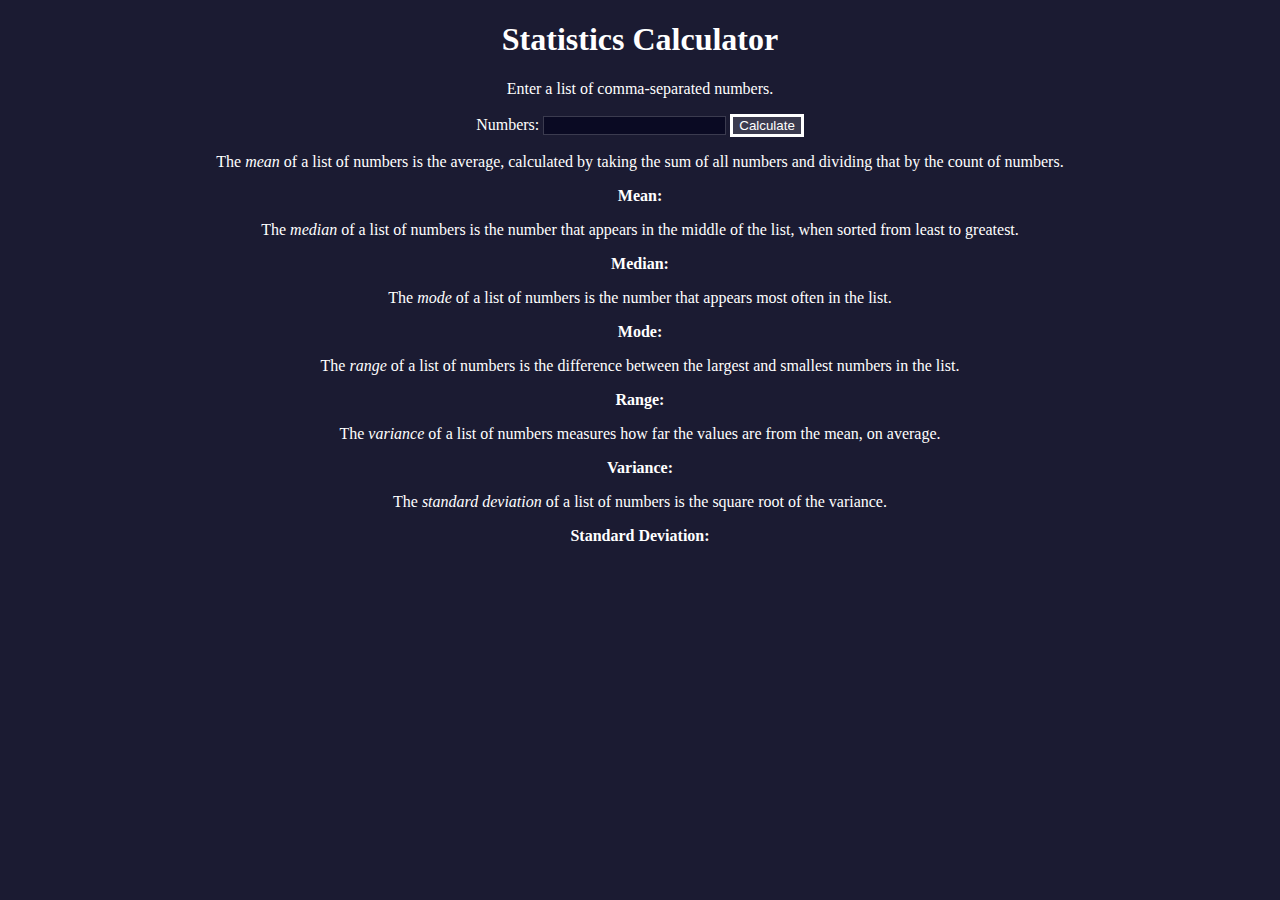
<file: Learn Advanced Array Methods by Building a Statistics Calculator/index.html>
<!DOCTYPE html>
<html lang="en">
  <head>
    <meta charset="utf-8" />
    <meta name="viewport" content="width=device-width, initial-scale=1" />
    <link rel="stylesheet" href="./styles.css" />
    <script src="./script.js"></script>
    <title>Statistics Calculator</title>
  </head>
  <body>
    <h1>Statistics Calculator</h1>
    <p>Enter a list of comma-separated numbers.</p>
    <form onsubmit="calculate(); return false;">
      <label for="numbers">Numbers:</label>
      <input type="text" name="numbers" id="numbers" />
      <button type="submit">Calculate</button>
    </form>
    <div class="results">
      <p>
        The <dfn>mean</dfn> of a list of numbers is the average, calculated by
        taking the sum of all numbers and dividing that by the count of numbers.
      </p>
      <p class="bold">Mean: <span id="mean"></span></p>
      <p>
        The <dfn>median</dfn> of a list of numbers is the number that appears in
        the middle of the list, when sorted from least to greatest.
      </p>
      <p class="bold">Median: <span id="median"></span></p>
      <p>
        The <dfn>mode</dfn> of a list of numbers is the number that appears most
        often in the list.
      </p>
      <p class="bold">Mode: <span id="mode"></span></p>
      <p>
        The <dfn>range</dfn> of a list of numbers is the difference between the
        largest and smallest numbers in the list.
      </p>
      <p class="bold">Range: <span id="range"></span></p>
      <p>
        The <dfn>variance</dfn> of a list of numbers measures how far the values
        are from the mean, on average.
      </p>
      <p class="bold">Variance: <span id="variance"></span></p>
      <p>
        The <dfn>standard deviation</dfn> of a list of numbers is the square
        root of the variance.
      </p>
      <p class="bold">
        Standard Deviation: <span id="standardDeviation"></span>
      </p>
    </div>
  </body>
</html>
</file>
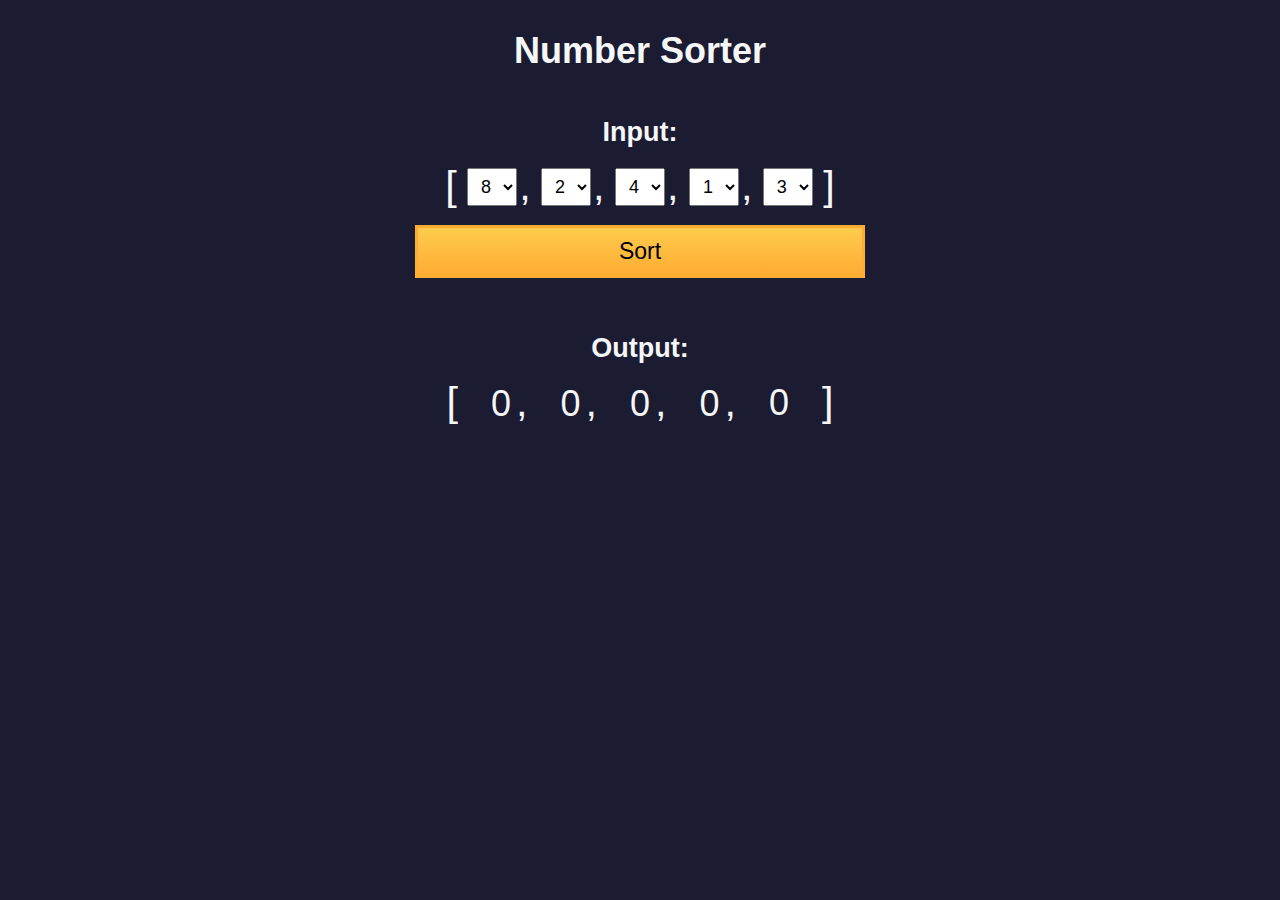
<file: Learn Basic Algorithmic Thinking by Building a Number Sorter/index.html>
<!DOCTYPE html>
<html>
  <head>
    <meta charset="UTF-8" />
    <meta name="viewport" content="width=device-width, initial-scale=1.0" />
    <link rel="stylesheet" type="text/css" href="./styles.css" />
    <title>Number Sorter</title>
  </head>
  <body>
    <main>
      <h1>Number Sorter</h1>
      <form id="form" class="form">
        <h2>Input:</h2>
        <fieldset>
          <span class="bracket">[</span>
          <div>
            <select
              name="values"
              class="values-dropdown"
              aria-label="first number"
            >
              <option value="0">0</option>
              <option value="1">1</option>
              <option value="2">2</option>
              <option value="3">3</option>
              <option value="4">4</option>
              <option value="5">5</option>
              <option value="6">6</option>
              <option value="7">7</option>
              <option value="8" selected>8</option>
              <option value="9">9</option>
            </select>
            <span class="comma">,</span>
          </div>
          <div>
            <select
              name="values"
              class="values-dropdown"
              aria-label="second number"
            >
              <option value="0">0</option>
              <option value="1">1</option>
              <option value="2" selected>2</option>
              <option value="3">3</option>
              <option value="4">4</option>
              <option value="5">5</option>
              <option value="6">6</option>
              <option value="7">7</option>
              <option value="8">8</option>
              <option value="9">9</option>
            </select>
            <span class="comma">,</span>
          </div>
          <div>
            <select
              name="values"
              class="values-dropdown"
              aria-label="third number"
            >
              <option value="0">0</option>
              <option value="1">1</option>
              <option value="2">2</option>
              <option value="3">3</option>
              <option value="4" selected>4</option>
              <option value="5">5</option>
              <option value="6">6</option>
              <option value="7">7</option>
              <option value="8">8</option>
              <option value="9">9</option>
            </select>
            <span class="comma">,</span>
          </div>
          <div>
            <select
              name="values"
              class="values-dropdown"
              aria-label="fourth number"
            >
              <option value="0">0</option>
              <option value="1" selected>1</option>
              <option value="2">2</option>
              <option value="3">3</option>
              <option value="4">4</option>
              <option value="5">5</option>
              <option value="6">6</option>
              <option value="7">7</option>
              <option value="8">8</option>
              <option value="9">9</option>
            </select>
            <span class="comma">,</span>
          </div>
          <div>
            <select
              name="values"
              class="values-dropdown"
              aria-label="fifth number"
            >
              <option value="0">0</option>
              <option value="1">1</option>
              <option value="2">2</option>
              <option value="3" selected>3</option>
              <option value="4">4</option>
              <option value="5">5</option>
              <option value="6">6</option>
              <option value="7">7</option>
              <option value="8">8</option>
              <option value="9">9</option>
            </select>
          </div>
          <span class="bracket">]</span>
        </fieldset>
        <button id="sort">Sort</button>
      </form>
      <div class="output-container">
        <h2>Output:</h2>
        <div class="output-array">
          <span class="bracket">[</span>
          <div>
            <span class="output-value" id="output-value-0">0</span>
            <span class="comma">,</span>
          </div>
          <div>
            <span class="output-value" id="output-value-1">0</span>
            <span class="comma">,</span>
          </div>
          <div>
            <span class="output-value" id="output-value-2">0</span>
            <span class="comma">,</span>
          </div>
          <div>
            <span class="output-value" id="output-value-3">0</span>
            <span class="comma">,</span>
          </div>
          <div>
            <span class="output-value" id="output-value-4">0</span>
          </div>
            <span class="bracket">]</span>
        </div>
      </div>
    </main>
    <script src="./script.js"></script>
  </body>
</html>
</file>
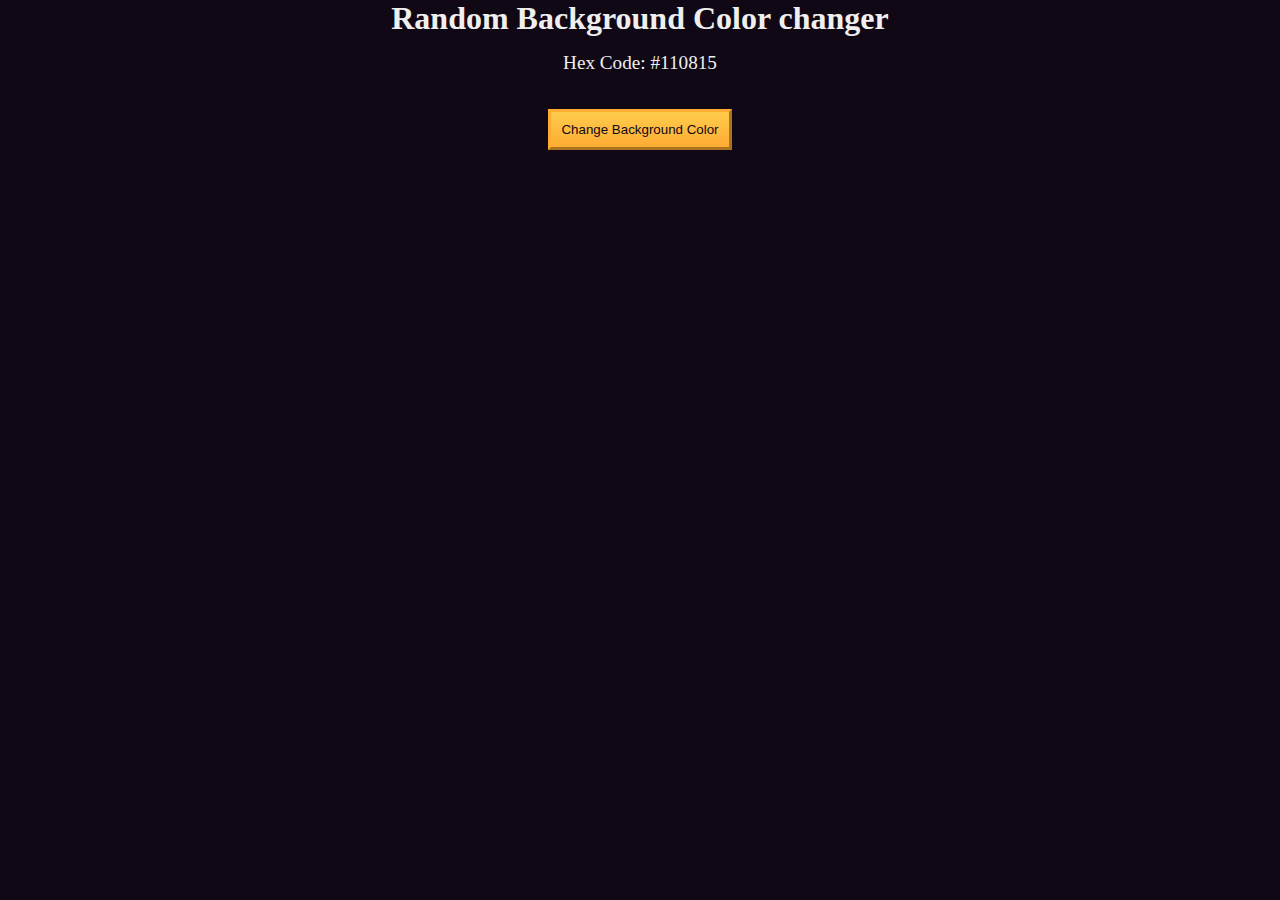
<file: Learn Basic Debugging by Building a Random Background Color Changer/index.html>
<!DOCTYPE html>
<html lang="en">
  <head>
    <meta charset="UTF-8" />
    <meta name="viewport" content="width=device-width, initial-scale=1.0" />
    <title>Build a random background color changer</title>
    <link rel="stylesheet" href="./styles.css" />
  </head>
  <body>
    <h1>Random Background Color changer</h1>

    <main>
      <section class="bg-information-container">
        <p>Hex Code: <span id="bg-hex-code">#110815</span></p>
      </section>

      <button class="btn" id="btn">Change Background Color</button>
    </main>
    <script src="./script.js"></script>
  </body>
</html>
</file>
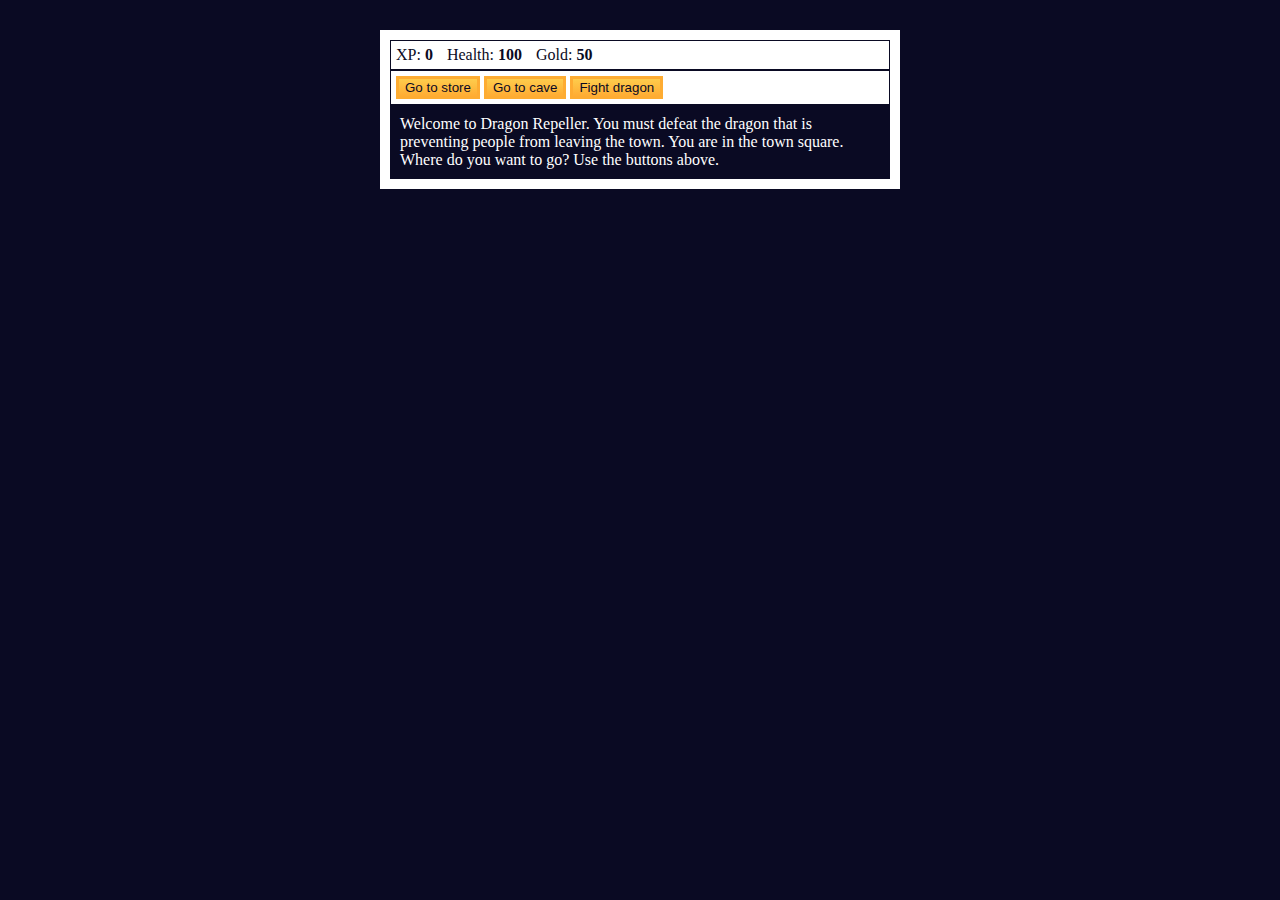
<file: Learn Basic JavaScript by Building a Role Playing Game/index.html>
<!DOCTYPE html>
<html lang="en">
  <head>
    <meta charset="utf-8">
    <link rel="stylesheet" href="./styles.css">
    <title>RPG - Dragon Repeller</title>
  </head>
  <body>
    <div id="game">
      <div id="stats">
        <span class="stat">XP: <strong><span id="xpText">0</span></strong></span>
        <span class="stat">Health: <strong><span id="healthText">100</span></strong></span>
        <span class="stat">Gold: <strong><span id="goldText">50</span></strong></span>
      </div>
      <div id="controls">
        <button id="button1">Go to store</button>
        <button id="button2">Go to cave</button>
        <button id="button3">Fight dragon</button>
      </div>
      <div id="monsterStats">
        <span class="stat">Monster Name: <strong><span id="monsterName"></span></strong></span>
        <span class="stat">Health: <strong><span id="monsterHealth"></span></strong></span>
      </div>
      <div id="text">
        Welcome to Dragon Repeller. You must defeat the dragon that is preventing people from leaving the town. You are in the town square. Where do you want to go? Use the buttons above.
      </div>
    </div>
    <script src="./script.js"></script>
  </body>
</html>
</file>
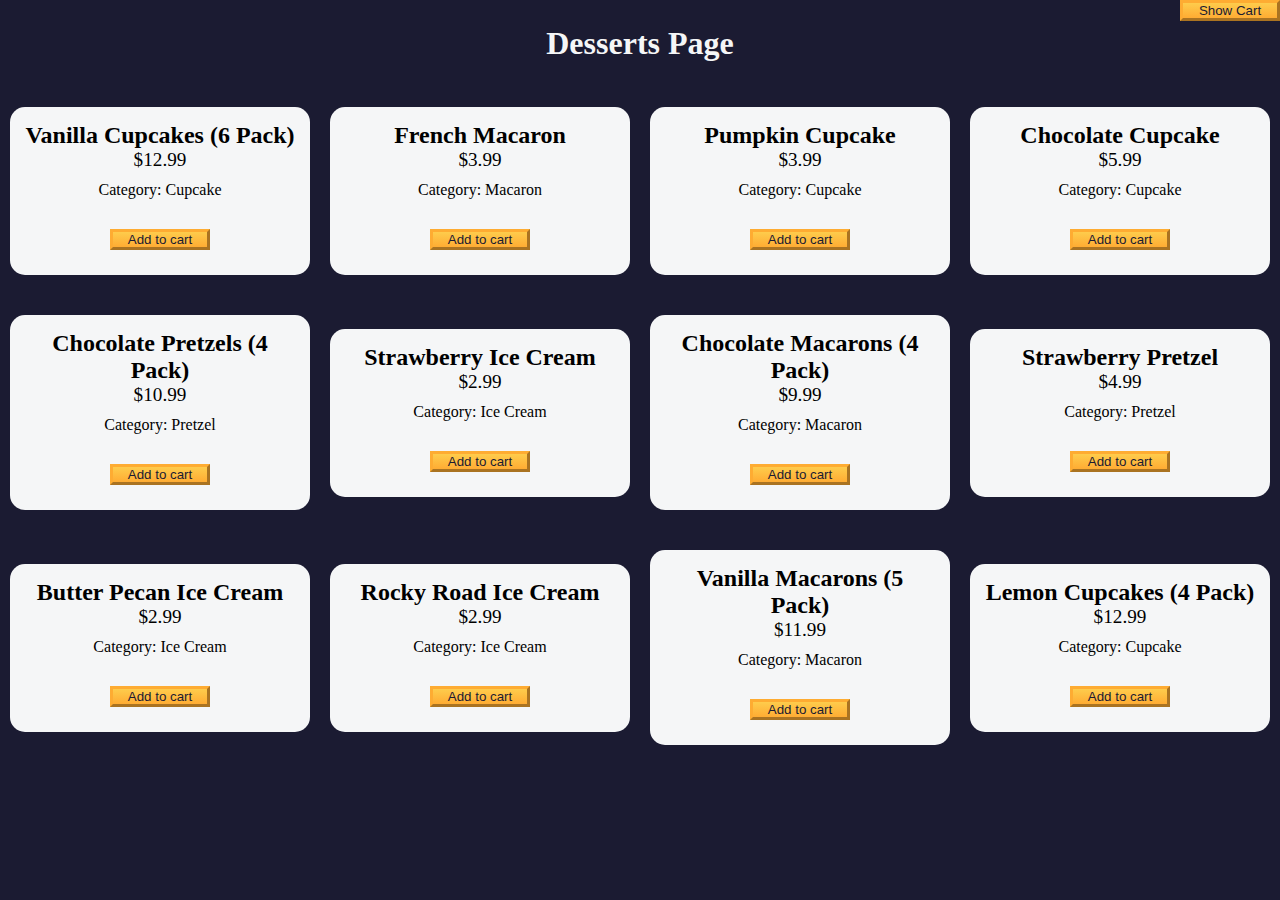
<file: Learn Basic OOP by Building a Shopping Cart/index.html>
<!DOCTYPE html>
<html lang="en">
  <head>
    <meta charset="UTF-8" />
    <meta http-equiv="X-UA-Compatible" content="IE=edge" />
    <meta name="viewport" content="width=device-width, initial-scale=1.0" />
    <title>freeCodeCamp Shopping Cart</title>
    <link rel="stylesheet" href="./styles.css" />
  </head>
  <body>
    <header>
      <h1 class="title">Desserts Page</h1>
    </header>
    <main>
      <button id="cart-btn" type="button" class="btn">
        <span id="show-hide-cart">Show</span> Cart
      </button>
      <div id="cart-container">
        <button class="btn" id="clear-cart-btn">Clear Cart</button>
        <div id="products-container"></div>
        <p>Total number of items: <span id="total-items">0</span></p>
        <p>Subtotal: <span id="subtotal">$0</span></p>
        <p>Taxes: <span id="taxes">$0</span></p>
        <p>Total: <span id="total">$0</span></p>
      </div>
      <div id="dessert-card-container"></div>
    </main>
    <script src="./script.js"></script>
  </body>
</html>
</file>
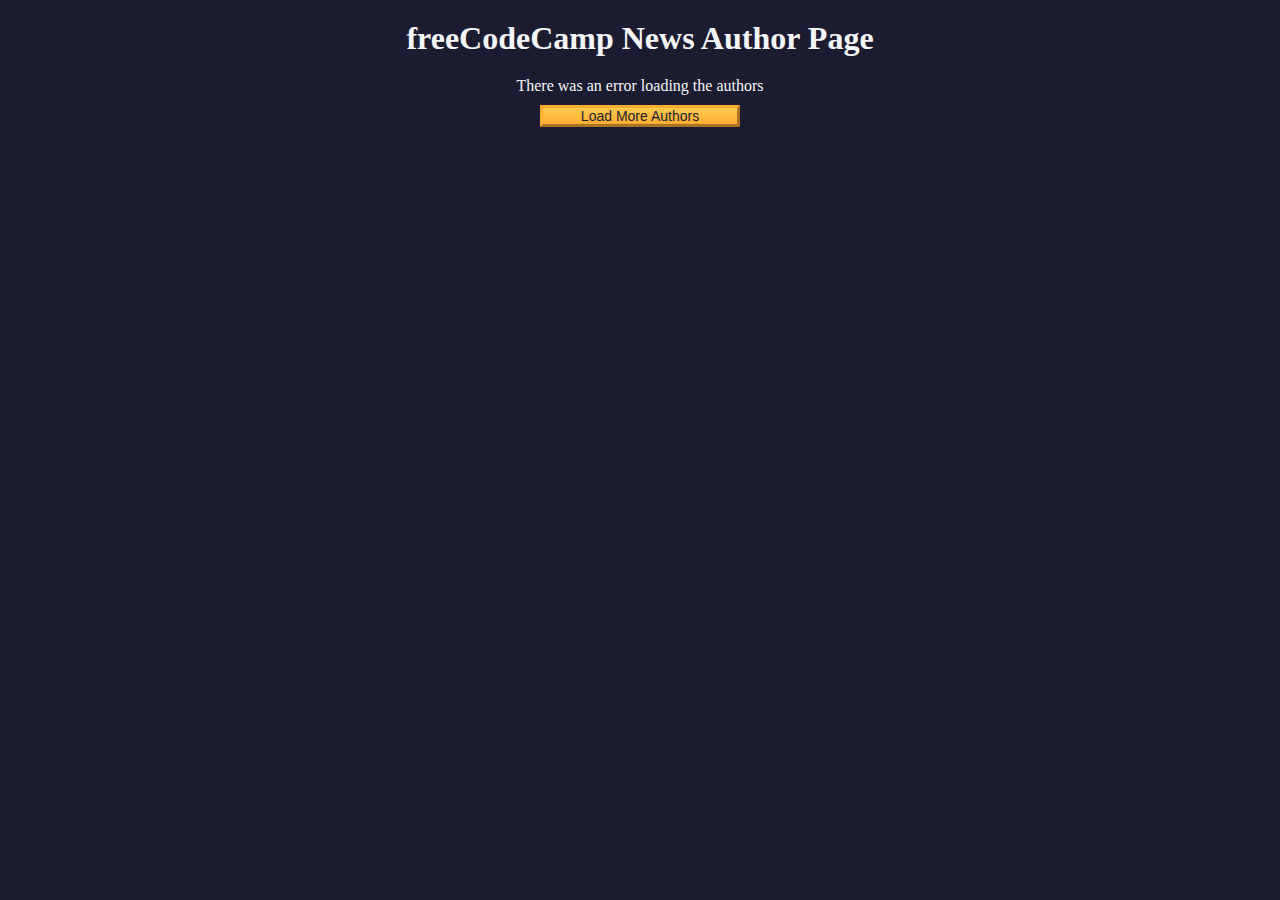
<file: Learn Fetch and Promises by Building an fCC Authors Page/index.html>
<!DOCTYPE html>
<html lang="en">
  <head>
    <meta charset="UTF-8" />
    <meta http-equiv="X-UA-Compatible" content="IE=edge" />
    <meta name="viewport" content="width=device-width, initial-scale=1.0" />
    <title>freeCodeCamp News Author Page</title>
    <link rel="stylesheet" href="./styles.css" />
  </head>
  <body>
    <h1 class="title">freeCodeCamp News Author Page</h1>

    <main>
      <div id="author-container"></div>
      <button class="btn" id="load-more-btn">Load More Authors</button>
    </main>

    <script src="./script.js"></script>
  </body>
</html>
</file>
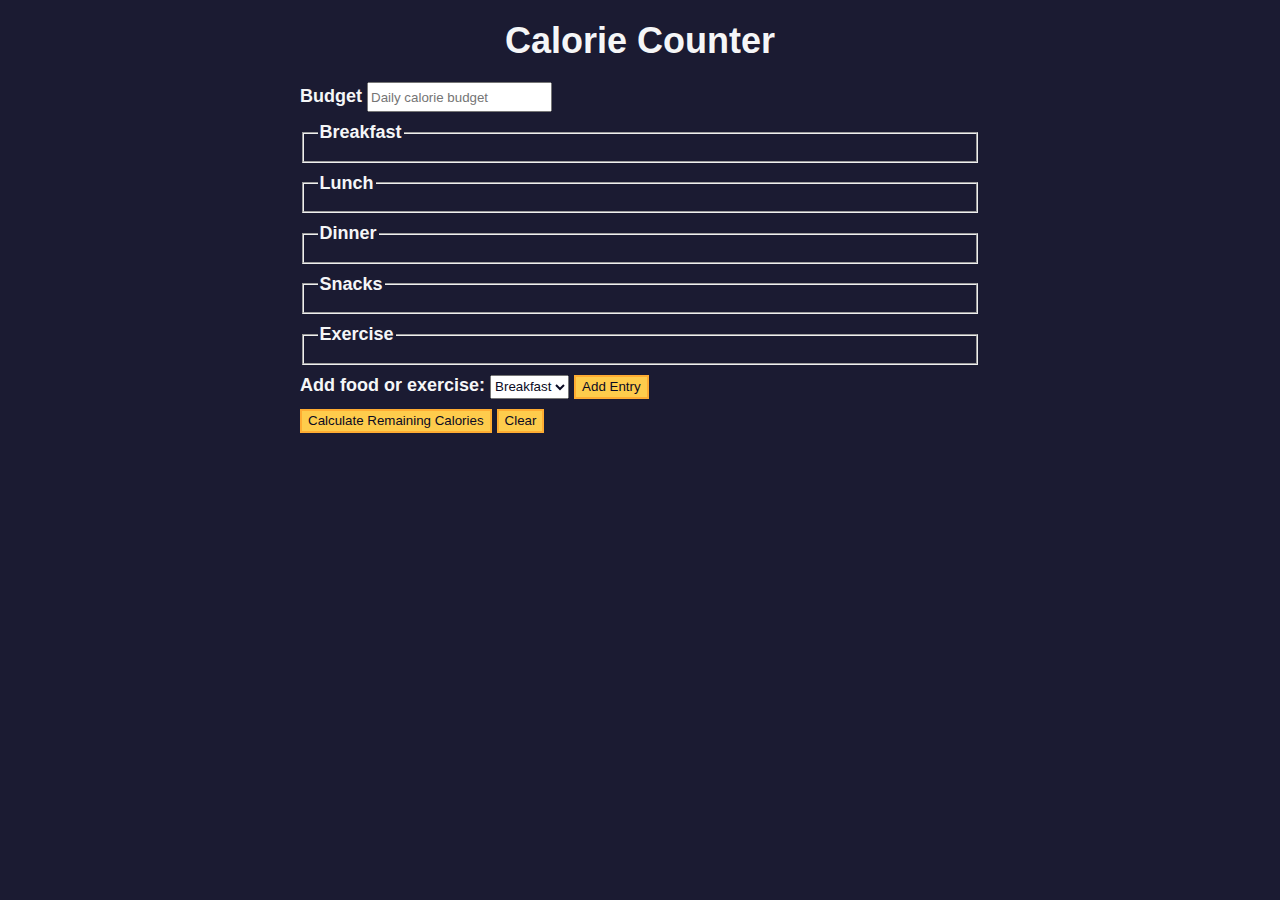
<file: Learn Form Validation by Building a Calorie Counter/index.html>
<!DOCTYPE html>
<html lang="en">
  <head>
    <meta charset="utf-8" />
    <meta name="viewport" content="width=device-width, initial-scale=1.0" />
    <link rel="stylesheet" href="styles.css" />
    <title>Calorie Counter</title>
  </head>
  <body>
    <main>
      <h1>Calorie Counter</h1>
      <div class="container">
        <form id="calorie-counter">
          <label for="budget">Budget</label>
          <input
            type="number"
            min="0"
            id="budget"
            placeholder="Daily calorie budget"
            required
          />
          <fieldset id="breakfast">
            <legend>Breakfast</legend>
            <div class="input-container"></div>
          </fieldset>
          <fieldset id="lunch">
            <legend>Lunch</legend>
            <div class="input-container"></div>
          </fieldset>
          <fieldset id="dinner">
            <legend>Dinner</legend>
            <div class="input-container"></div>
          </fieldset>
          <fieldset id="snacks">
            <legend>Snacks</legend>
            <div class="input-container"></div>
          </fieldset>
          <fieldset id="exercise">
            <legend>Exercise</legend>
            <div class="input-container"></div>
          </fieldset>
          <div class="controls">
            <span>
              <label for="entry-dropdown">Add food or exercise:</label>
              <select id="entry-dropdown" name="options">
                <option value="breakfast" selected>Breakfast</option>
                <option value="lunch">Lunch</option>
                <option value="dinner">Dinner</option>
                <option value="snacks">Snacks</option>
                <option value="exercise">Exercise</option>
              </select>
              <button type="button" id="add-entry">Add Entry</button>
            </span>
          </div>
          <div>
            <button type="submit">
              Calculate Remaining Calories
            </button>
            <button type="button" id="clear">Clear</button>
          </div>
        </form>
        <div id="output" class="output hide"></div>
      </div>
    </main>
    <script src="./script.js"></script>
  </body>
</html>
</file>
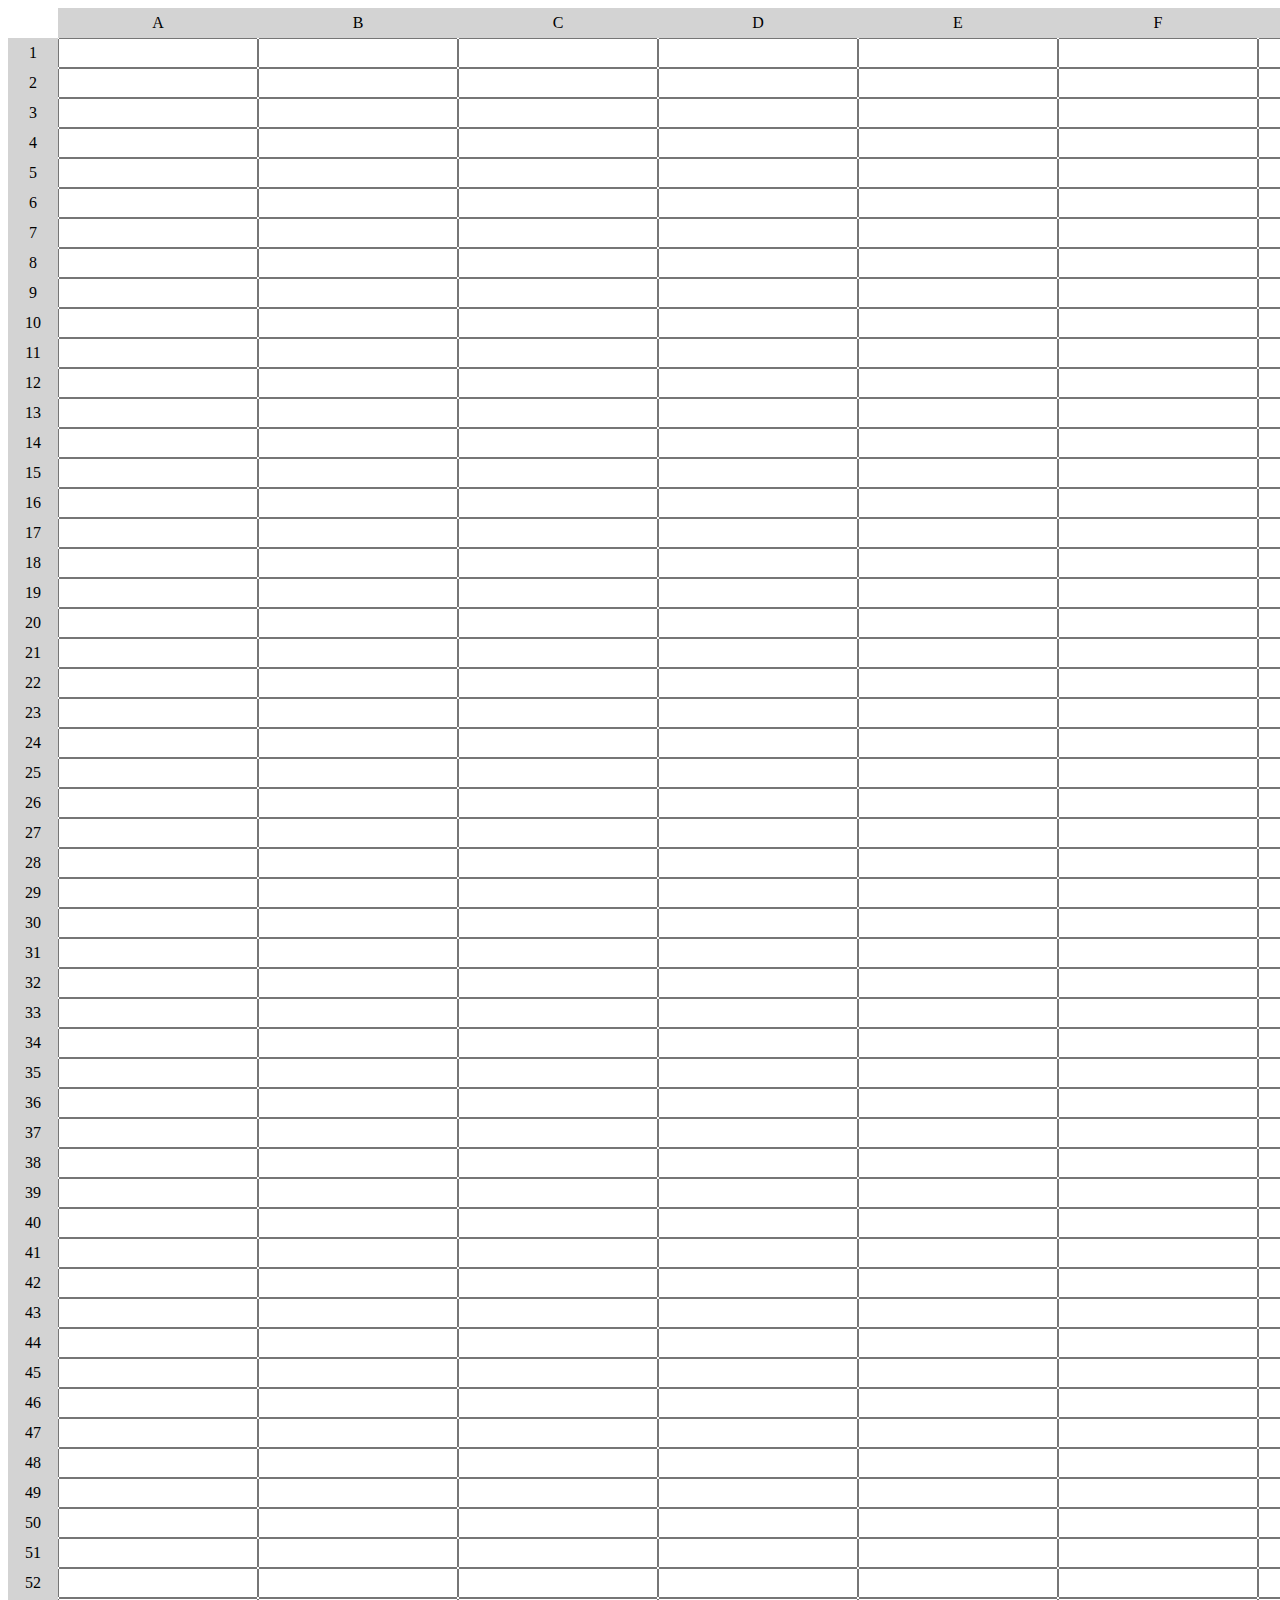
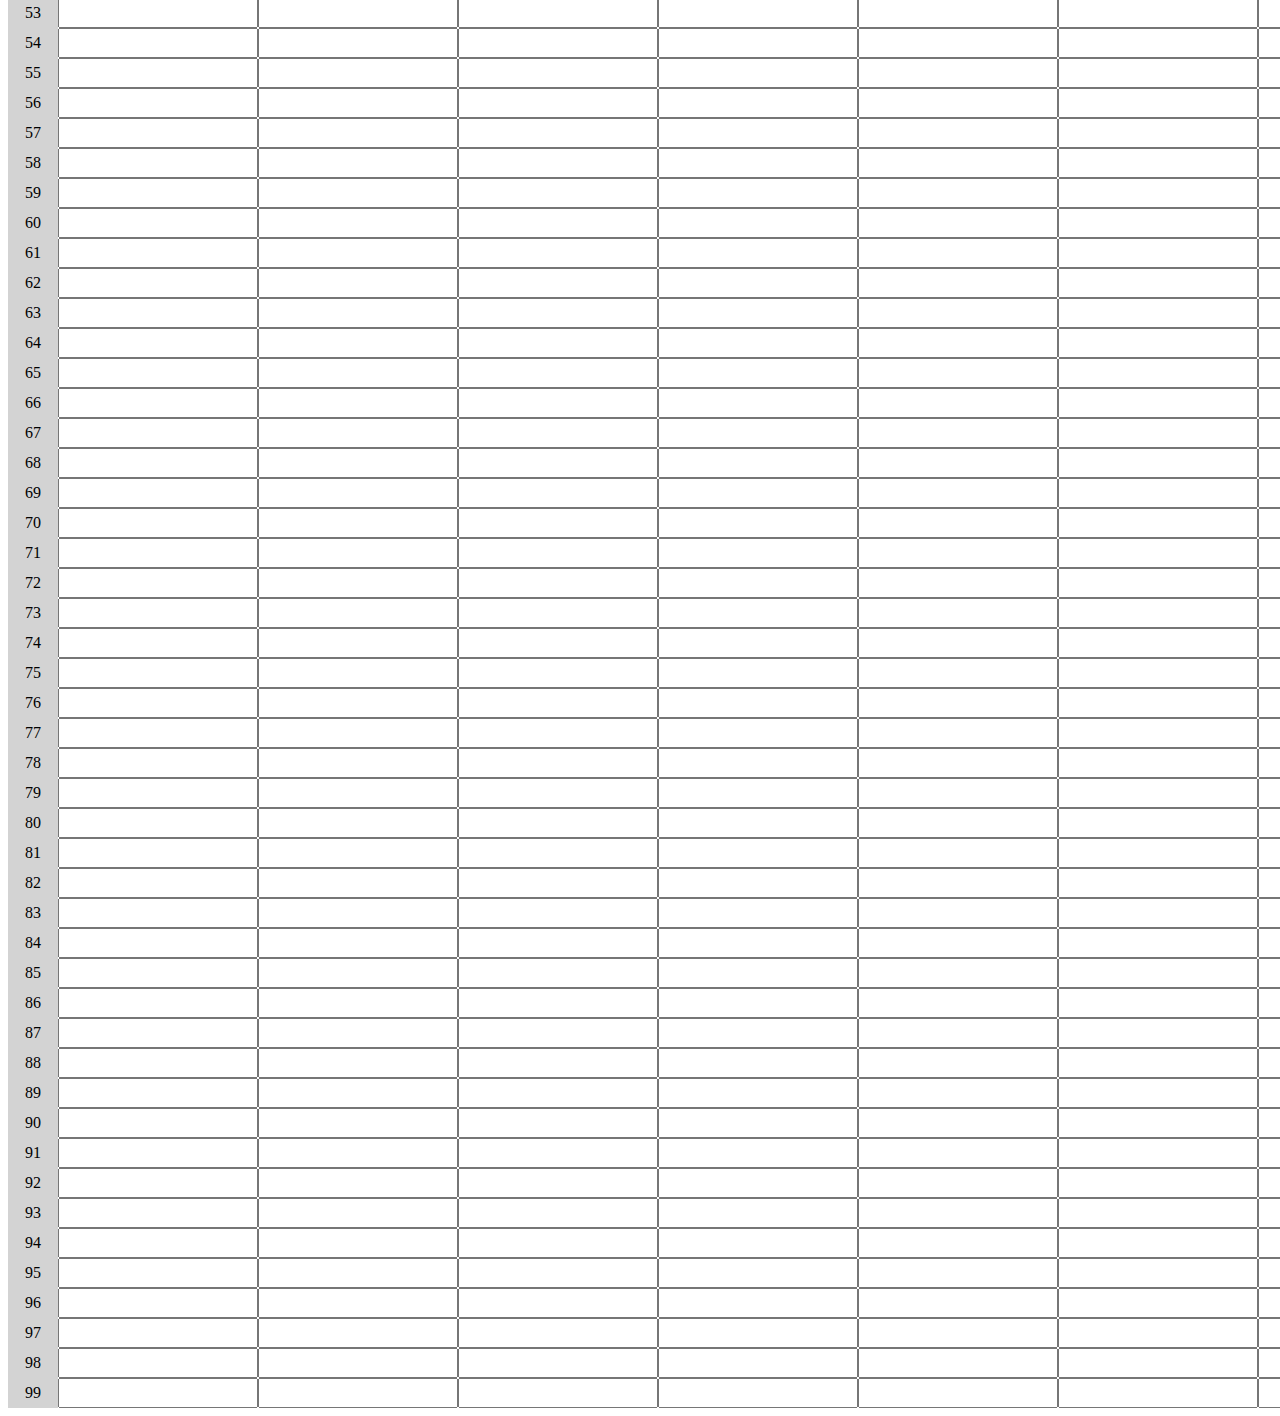
<file: Learn Functional Programming by Building a Spreadsheet/index.html>
<!DOCTYPE html>
<html lang="en">
  <head>
    <meta charset="utf-8" />
    <meta name="viewport" content="width=device-width, initial-scale=1" />
    <link rel="stylesheet" href="./styles.css" />
    <title>Functional Programming Spreadsheet</title>
  </head>
  <body>
    <div id="container">
      <div></div>
    </div>
    <script src="./script.js"></script>
  </body>
</html>
</file>
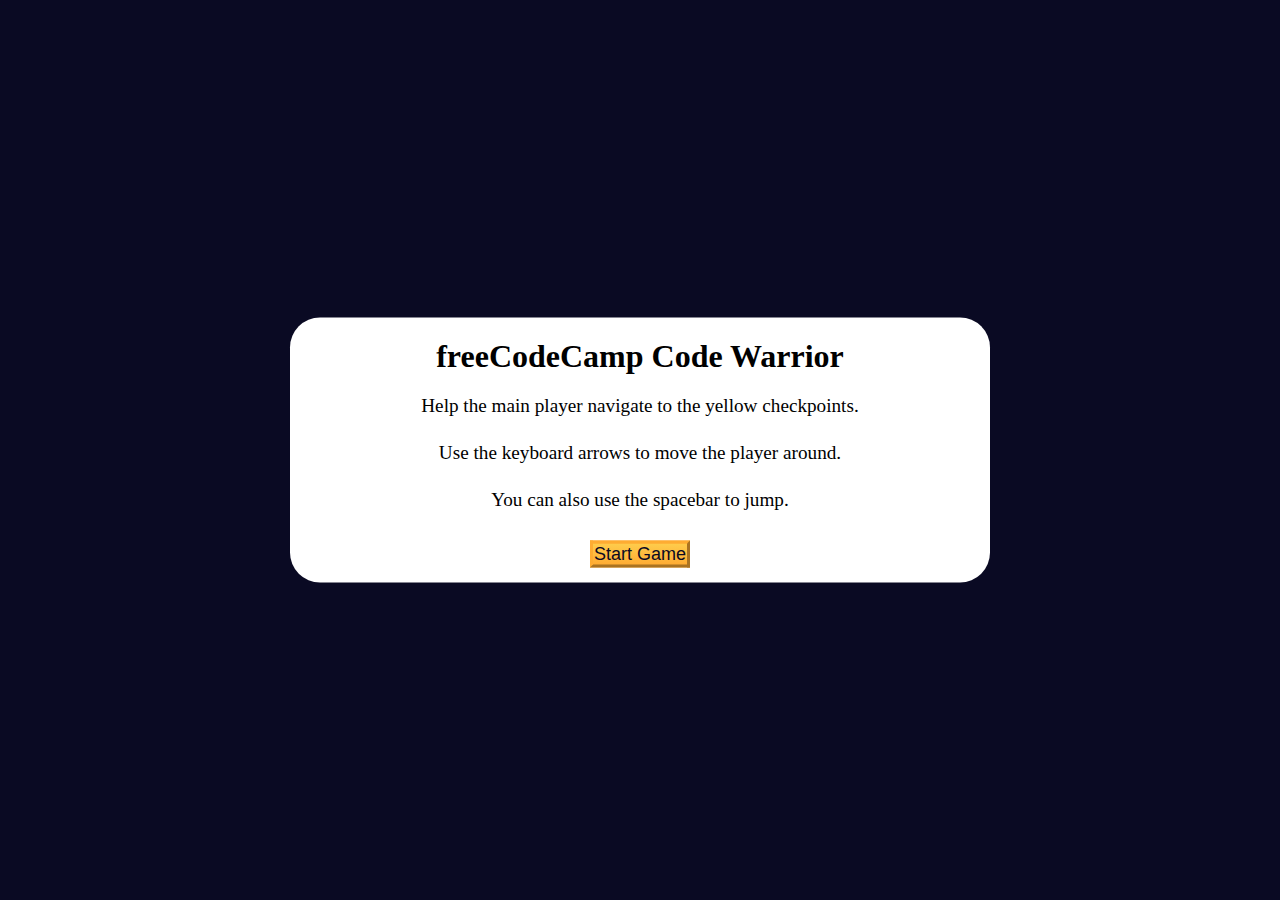
<file: Learn Intermediate OOP by Building a Platformer Game/index.html>
<!DOCTYPE html>
<html lang="en">
  <head>
    <meta charset="UTF-8" />
    <meta http-equiv="X-UA-Compatible" content="IE=edge" />
    <meta name="viewport" content="width=device-width, initial-scale=1.0" />
    <title>Learn Intermediate OOP by Building a Platformer Game</title>
    <link rel="stylesheet" href="./styles.css" />
  </head>
  <body>
    <div class="start-screen">
      <h1 class="main-title">freeCodeCamp Code Warrior</h1>
      <p class="instructions">
        Help the main player navigate to the yellow checkpoints.
      </p>
      <p class="instructions">
        Use the keyboard arrows to move the player around.
      </p>
      <p class="instructions">You can also use the spacebar to jump.</p>

      <div class="btn-container">
        <button class="btn" id="start-btn">Start Game</button>
      </div>
    </div>

    <div class="checkpoint-screen">
      <h2>Congrats!</h2>
      <p>You reached the last checkpoint.</p>
    </div>

    <canvas id="canvas"></canvas>

    <script src="./script.js"></script>
  </body>
</html>
</file>
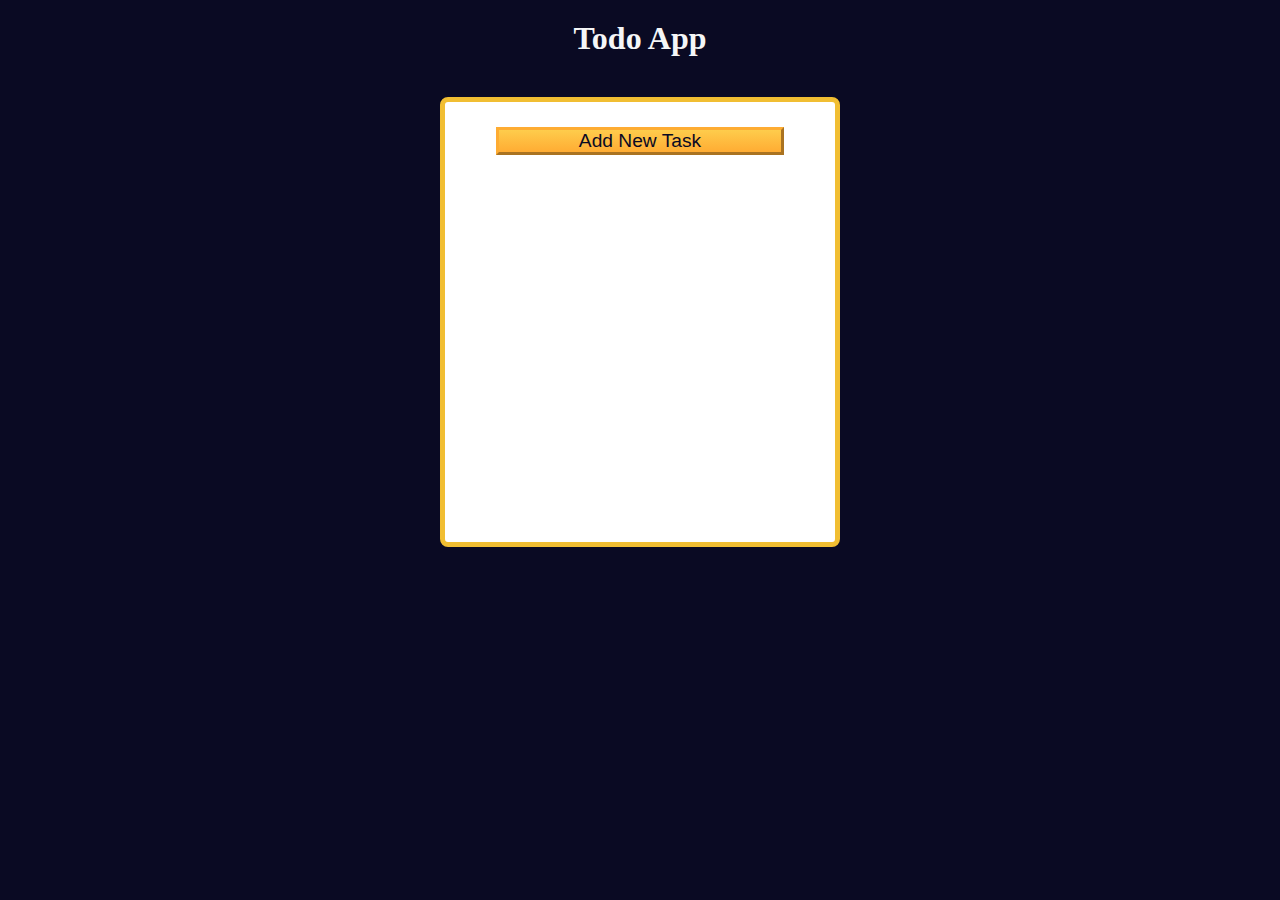
<file: Learn localStorage by Building a Todo App/index.html>
<!DOCTYPE html>
<html lang="en">

<head>
  <meta charset="UTF-8" />
  <meta http-equiv="X-UA-Compatible" content="IE=edge" />
  <meta name="viewport" content="width=device-width, initial-scale=1.0" />
  <title>Learn localStorage by Building a Todo App</title>
  <link rel="stylesheet" href="styles.css" />
</head>

<body>
  <main>
    <h1>Todo App</h1>
    <div class="todo-app">
      <button id="open-task-form-btn" class="btn large-btn">
        Add New Task
      </button>
      <form class="task-form hidden" id="task-form">
        <div class="task-form-header">
          <button id="close-task-form-btn" class="close-task-form-btn" type="button" aria-label="close">
            <svg class="close-icon" xmlns="http://www.w3.org/2000/svg" viewBox="0 0 48 48" width="48px" height="48px"><path fill="#F44336" d="M21.5 4.5H26.501V43.5H21.5z" transform="rotate(45.001 24 24)" /><path fill="#F44336" d="M21.5 4.5H26.5V43.501H21.5z" transform="rotate(135.008 24 24)" /></svg>
          </button>
        </div>
        <div class="task-form-body">
          <label class="task-form-label" for="title-input">Title</label>
          <input required type="text" class="form-control" id="title-input" value="" />
          <label class="task-form-label" for="date-input">Date</label>
          <input type="date" class="form-control" id="date-input" value="" />
          <label class="task-form-label" for="description-input">Description</label>
          <textarea class="form-control" id="description-input" cols="30" rows="5"></textarea>
        </div>
        <div class="task-form-footer">
          <button id="add-or-update-task-btn" class="btn large-btn" type="submit">
            Add Task
          </button>
        </div>
      </form>
      <dialog id="confirm-close-dialog">
        <form method="dialog">
          <p class="discard-message-text">Discard unsaved changes?</p>
          <div class="confirm-close-dialog-btn-container">
            <button id="cancel-btn" class="btn">
              Cancel
            </button>
            <button id="discard-btn" class="btn">
              Discard
            </button>
          </div>
        </form>
      </dialog>
      <div id="tasks-container"></div>
    </div>
  </main>
  <script src="script.js"></script>
</body>

</html>
</file>
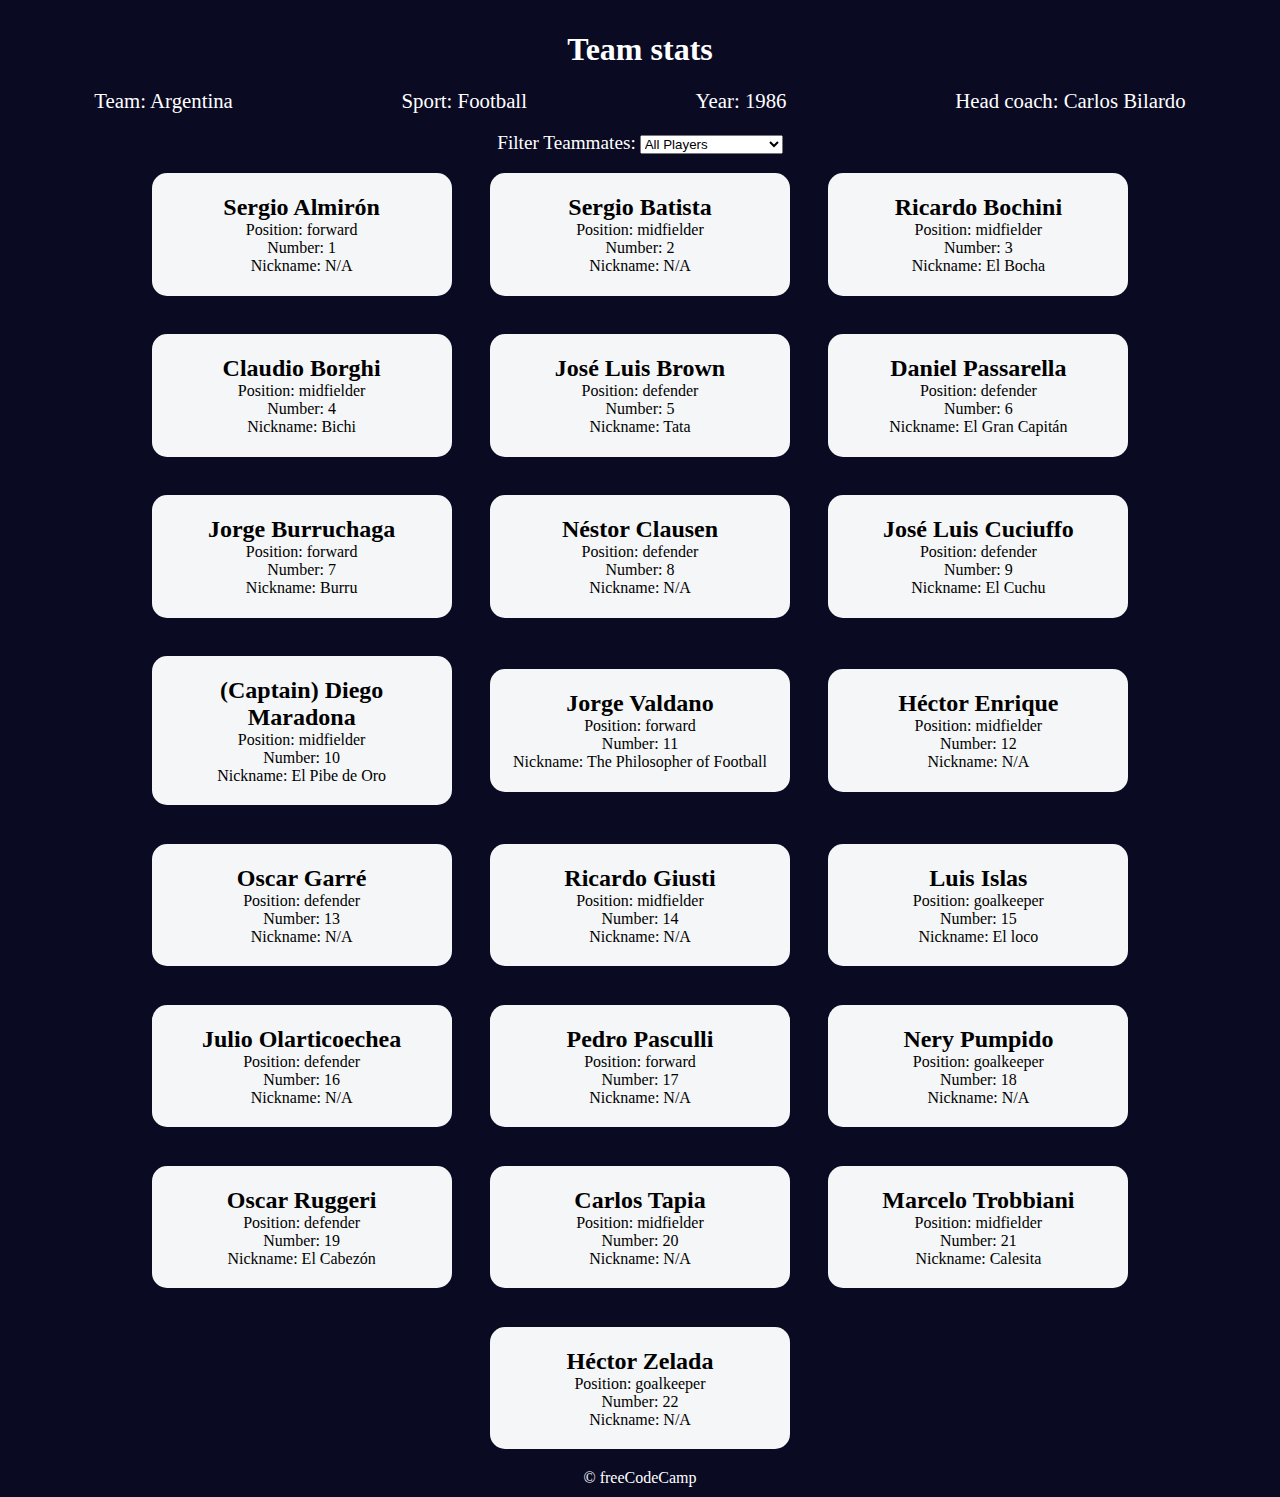
<file: Learn Modern JavaScript Methods by Building Football Team Cards/index.html>
<!DOCTYPE html>
<html lang="en">
  <head>
    <meta charset="UTF-8" />
    <meta http-equiv="X-UA-Compatible" content="IE=edge" />
    <meta name="viewport" content="width=device-width, initial-scale=1.0" />
    <title>
      Learn Modern JavaScript methods by building football team cards
    </title>
    <link rel="stylesheet" href="styles.css" />
  </head>
  <body>
    <h1 class="title">Team stats</h1>
    <main>
      <div class="team-stats">
        <p>Team: <span id="team"></span></p>
        <p>Sport: <span id="sport"></span></p>
        <p>Year: <span id="year"></span></p>
        <p>Head coach: <span id="head-coach"></span></p>
      </div>
      <label class="options-label" for="players">Filter Teammates:</label>
      <select name="players" id="players">
        <option value="all">All Players</option>
        <option value="nickname">Nicknames</option>
        <option value="forward">Position Forward</option>
        <option value="midfielder">Position Midfielder</option>
        <option value="defender">Position Defender</option>
        <option value="goalkeeper">Position Goalkeeper</option>
      </select>
      <div class="cards" id="player-cards">
        <div class="player-card">
          <h2>Sergio Almirón</h2>
          <p>Position: forward</p>
          <p>Number: 1</p>
          <p>Nickname: N/A</p>
        </div>
        <div class="player-card">
          <h2>Sergio Batista</h2>
          <p>Position: midfielder</p>
          <p>Number: 2</p>
          <p>Nickname: N/A</p>
        </div>
        <div class="player-card">
          <h2>Ricardo Bochini</h2>
          <p>Position: midfielder</p>
          <p>Number: 3</p>
          <p>Nickname: El Bocha</p>
        </div>
        <div class="player-card">
          <h2>Claudio Borghi</h2>
          <p>Position: midfielder</p>
          <p>Number: 4</p>
          <p>Nickname: Bichi</p>
        </div>
        <div class="player-card">
          <h2>José Luis Brown</h2>
          <p>Position: defender</p>
          <p>Number: 5</p>
          <p>Nickname: Tata</p>
        </div>
        <div class="player-card">
          <h2>Daniel Passarella</h2>
          <p>Position: defender</p>
          <p>Number: 6</p>
          <p>Nickname: El Gran Capitán</p>
        </div>
        <div class="player-card">
          <h2>Jorge Burruchaga</h2>
          <p>Position: forward</p>
          <p>Number: 7</p>
          <p>Nickname: Burru</p>
        </div>
        <div class="player-card">
          <h2>Néstor Clausen</h2>
          <p>Position: defender</p>
          <p>Number: 8</p>
          <p>Nickname: N/A</p>
        </div>
        <div class="player-card">
          <h2>José Luis Cuciuffo</h2>
          <p>Position: defender</p>
          <p>Number: 9</p>
          <p>Nickname: El Cuchu</p>
        </div>
        <div class="player-card">
          <h2>(Captain) Diego Maradona</h2>
          <p>Position: midfielder</p>
          <p>Number: 10</p>
          <p>Nickname: El Pibe de Oro</p>
        </div>
        <div class="player-card">
          <h2>Jorge Valdano</h2>
          <p>Position: forward</p>
          <p>Number: 11</p>
          <p>Nickname: The Philosopher of Football</p>
        </div>
        <div class="player-card">
          <h2>Héctor Enrique</h2>
          <p>Position: midfielder</p>
          <p>Number: 12</p>
          <p>Nickname: N/A</p>
        </div>
        <div class="player-card">
          <h2>Oscar Garré</h2>
          <p>Position: defender</p>
          <p>Number: 13</p>
          <p>Nickname: N/A</p>
        </div>
        <div class="player-card">
          <h2>Ricardo Giusti</h2>
          <p>Position: midfielder</p>
          <p>Number: 14</p>
          <p>Nickname: N/A</p>
        </div>
        <div class="player-card">
          <h2>Luis Islas</h2>
          <p>Position: goalkeeper</p>
          <p>Number: 15</p>
          <p>Nickname: El loco</p>
        </div>
        <div class="player-card">
          <h2>Julio Olarticoechea</h2>
          <p>Position: defender</p>
          <p>Number: 16</p>
          <p>Nickname: N/A</p>
        </div>
        <div class="player-card">
          <h2>Pedro Pasculli</h2>
          <p>Position: forward</p>
          <p>Number: 17</p>
          <p>Nickname: N/A</p>
        </div>
        <div class="player-card">
          <h2>Nery Pumpido</h2>
          <p>Position: goalkeeper</p>
          <p>Number: 18</p>
          <p>Nickname: N/A</p>
        </div>
        <div class="player-card">
          <h2>Oscar Ruggeri</h2>
          <p>Position: defender</p>
          <p>Number: 19</p>
          <p>Nickname: El Cabezón</p>
        </div>
        <div class="player-card">
          <h2>Carlos Tapia</h2>
          <p>Position: midfielder</p>
          <p>Number: 20</p>
          <p>Nickname: N/A</p>
        </div>
        <div class="player-card">
          <h2>Marcelo Trobbiani</h2>
          <p>Position: midfielder</p>
          <p>Number: 21</p>
          <p>Nickname: Calesita</p>
        </div>
        <div class="player-card">
          <h2>Héctor Zelada</h2>
          <p>Position: goalkeeper</p>
          <p>Number: 22</p>
          <p>Nickname: N/A</p>
        </div>
      </div>
    </main>
    <footer>&copy; freeCodeCamp</footer>
    <script src="./script.js"></script>
  </body>
</html>
</file>
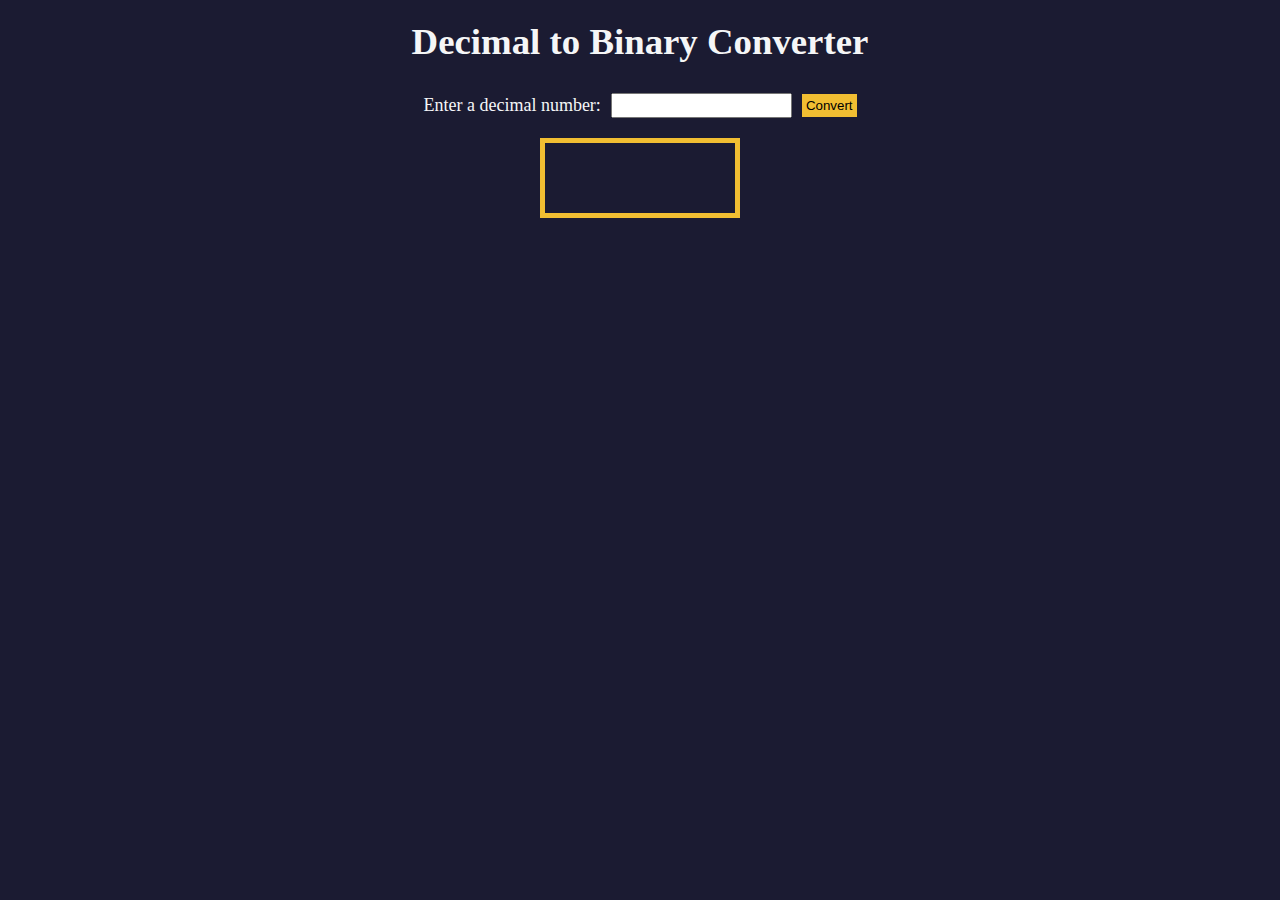
<file: Learn Recursion by Building a Decimal to Binary Converter/index.html>
<!DOCTYPE html>
<html lang="en">
  <head>
    <meta charset="UTF-8" />
    <meta http-equiv="X-UA-Compatible" content="IE=edge" />
    <meta name="viewport" content="width=device-width, initial-scale=1.0" />
    <title>Decimal to Binary Converter</title>
    <link rel="stylesheet" href="styles.css" />
  </head>
  <body>
    <h1>Decimal to Binary Converter</h1>
    <div class="input-container">
      <label for="number-input">Enter a decimal number:</label>
      <input
        value=""
        type="number"
        name="decimal number input"
        id="number-input"
        class="number-input"
      />
      <button class="convert-btn" id="convert-btn">Convert</button>
    </div>
    <output id="result" for="number-input"></output>
    <div id="animation-container"></div>
    <script src="script.js"></script>
  </body>
</html>
</file>
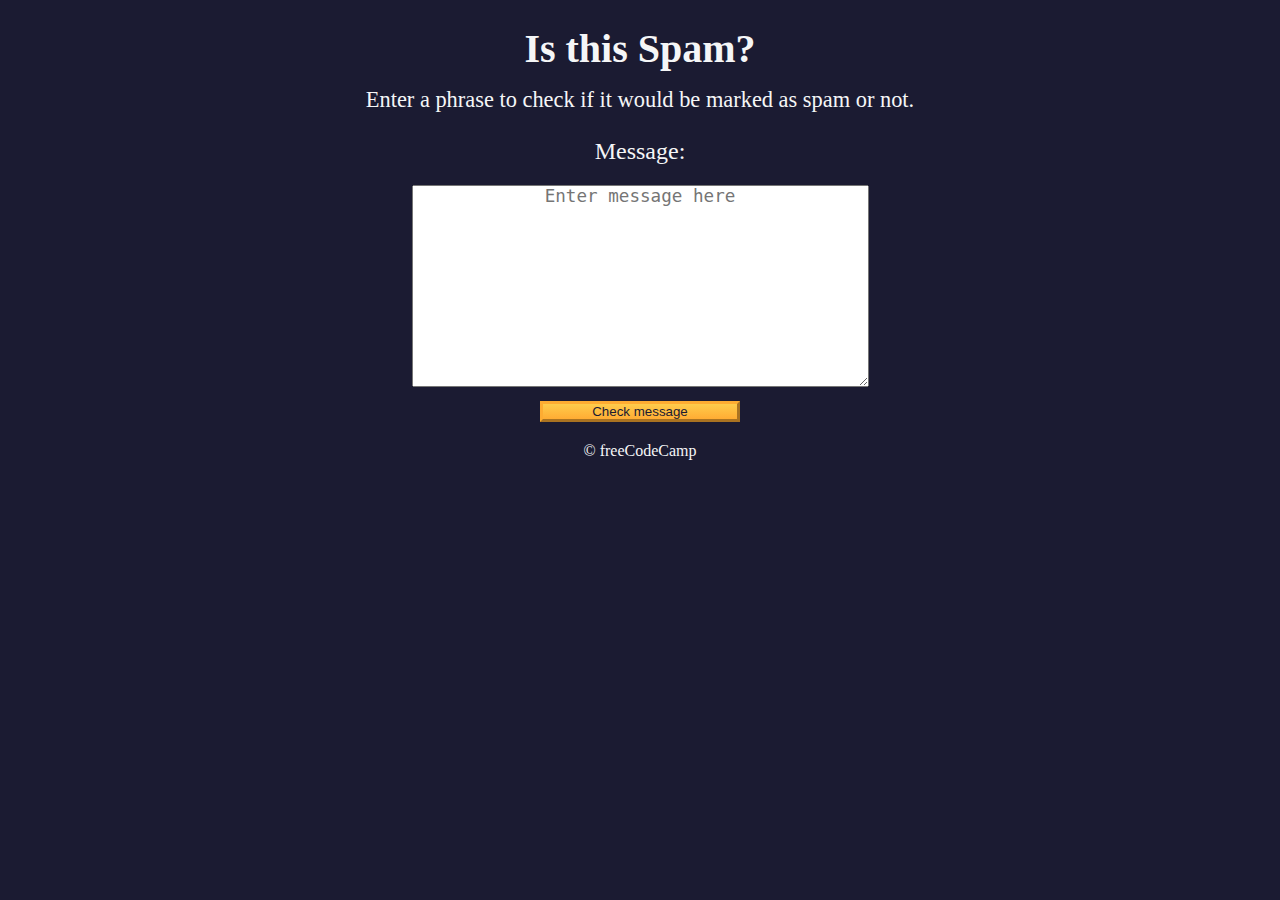
<file: Learn Regular Expressions by Building a Spam Filter/index.html>
<!DOCTYPE html>
<html lang="en">
  <head>
    <meta charset="UTF-8" />
    <meta name="viewport" content="width=device-width" />
    <title>Learn Regular Expressions by Building a Spam Filter</title>
    <link rel="stylesheet" href="styles.css" />
  </head>

  <body>
    <header class="main-text">
      <h1 class="title">Is this Spam?</h1>
      <p class="description">
        Enter a phrase to check if it would be marked as spam or not.
      </p>
    </header>

    <main>
      <label class="message-label" for="message-input">Message: </label>
      <textarea
        placeholder="Enter message here"
        value=""
        type="text"
        name="message"
        id="message-input"
        rows="10"
        cols="40"
      ></textarea>
      <button class="btn" id="check-message-btn" type="button">
        Check message
      </button>
      <p id="result"></p>
    </main>

    <footer class="footer">&copy; freeCodeCamp</footer>
    <script src="./script.js"></script>
  </body>
</html>
</file>
<file: Learn Advanced Array Methods by Building a Statistics Calculator/styles.css>
body {
  margin: 0;
  background-color: rgb(27, 27, 50);
  text-align: center;
  color: #fff;
}

button {
  cursor: pointer;
  background-color: rgb(59, 59, 79);
  border: 3px solid white;
  color: white;
}

input {
  background-color: rgb(10, 10, 35);
  color: white;
  border: 1px solid rgb(59, 59, 79);
}

.bold {
  font-weight: bold;
}
</file>
<file: Learn Basic Algorithmic Thinking by Building a Number Sorter/styles.css>
:root {
  --gray-00: #ffffff;
  --gray-05: #f5f6f7;
  --gray-15: #d0d0d5;
  --gray-75: #3b3b4f;
  --gray-85: #1b1b32;
  --gray-90: #0a0a23;
  --blue-50: #198eee;
  --error: #a94442;
  --danger-color: #850000;
  --danger-background: #ffadad;
}

*,
::before,
::after {
  padding: 0;
  margin: 0;
  box-sizing: border-box;
}

body {
  font-family: "Lato", Helvetica, Arial, sans-serif;
  font-size: 18px;
  background-color: var(--gray-85);
  color: var(--gray-05);
}

main {
  display: flex;
  flex-direction: column;
  align-items: center;
}

h1 {
  margin: 30px auto;
}

h2 {
  margin-bottom: 15px;
}

form {
  width: 100%;
  text-align: center;
  padding: 15px;
}

fieldset {
  border: 0 none;
  height: 100%;
  margin: auto;
  display: flex;
  justify-content: space-around;
  align-items: center;
}

fieldset div {
  display: flex;
  justify-content: center;
  align-items: center;
}

.bracket,
.comma {
  font-size: 2.3em;
}

form .comma {
  margin-left: 2px;
}

select {
  font-family: inherit;
  font-size: inherit;
  line-height: inherit;
  height: 38px;
  width: 50px;
  text-align: center;
}

button {
  cursor: pointer;
  margin-top: 15px;
  text-decoration: none;
  background-image: linear-gradient(#fecc4c, #ffac33);
  border: 3px solid #feac32;
  padding: 10px 16px;
  font-size: 23px;
  width: 100%;
}

select:focus-visible,
button:focus-visible {
  outline: 3px solid var(--blue-50);
}

.output-container {
  width: 95%;
  min-height: 55px;
  margin-top: 25px;
  border-radius: 0;
  padding: 15px;
  overflow-wrap: break-word;
  text-align: center;
}

.output-array {
  width: 100%;
  margin: auto;
  display: flex;
  align-items: center;
  justify-content: space-around;
}

.output-value {
  font-size: 2em;
}

.alert {
  background-color: var(--danger-background);
  border: 3px solid var(--danger-color);
  color: var(--danger-color);
}

@media (min-width: 550px) {
  form,
  .output-container {
    max-width: 480px;
  }

  fieldset {
    max-width: 400px;
  }

  .output-array {
    max-width: 420px;
  }
}
</file>
<file: Learn Basic Debugging by Building a Random Background Color Changer/styles.css>
*,
*::before,
*::after {
  margin: 0;
  padding: 0;
  box-sizing: border-box;
}

:root {
  --yellow: #f1be32;
  --golden-yellow: #feac32;
  --dark-purple: #110815;
  --light-grey: #efefef;
}

body {
  background-color: var(--dark-purple);
  color: var(--light-grey);
  text-align: center;
}

.bg-information-container {
  margin: 15px 0 25px;
  font-size: 1.2rem;
}

.btn {
  cursor: pointer;
  padding: 10px;
  margin: 10px;
  color: var(--dark-purple);
  background-color: var(--golden-yellow);
  background-image: linear-gradient(#fecc4c, #ffac33);
  border-color: var(--golden-yellow);
  border-width: 3px;
}

.btn:hover {
  background-image: linear-gradient(#ffcc4c, #f89808);
}
</file>
<file: Learn Basic JavaScript by Building a Role Playing Game/styles.css>
body {
  background-color: #0a0a23;
}

#text {
  background-color: #0a0a23;
  color: #ffffff;
  padding: 10px;
}

#game {
  max-width: 500px;
  max-height: 400px;
  background-color: #ffffff;
  color: #ffffff;
  margin: 30px auto 0px;
  padding: 10px;
}

#controls,
#stats {
  border: 1px solid #0a0a23;
  padding: 5px;
  color: #0a0a23;
}

#monsterStats {
  display: none;
  border: 1px solid #0a0a23;
  padding: 5px;
  color: #ffffff;
  background-color: #c70d0d;
}

.stat {
  padding-right: 10px;
}

button {
  cursor: pointer;
  color: #0a0a23;
  background-color: #feac32;
  background-image: linear-gradient(#fecc4c, #ffac33);
  border: 3px solid #feac32;
}
</file>
<file: Learn Basic OOP by Building a Shopping Cart/styles.css>
*,
*::before,
*::after {
  margin: 0;
  padding: 0;
  box-sizing: border-box;
}

:root {
  --dark-grey: #1b1b32;
  --light-grey: #f5f6f7;
  --black: #000;
  --white: #fff;
  --grey: #3b3b4f;
  --golden-yellow: #fecc4c;
  --yellow: #ffcc4c;
  --gold: #feac32;
  --orange: #ffac33;
  --dark-orange: #f89808;
}

body {
  background-color: var(--dark-grey);
}

.title {
  color: var(--light-grey);
  text-align: center;
  margin: 25px 0;
}

#dessert-card-container {
  display: flex;
  flex-direction: column;
  flex-wrap: wrap;
  align-items: center;
}

.dessert-card {
  background-color: var(--light-grey);
  padding: 15px;
  text-align: center;
  border-radius: 15px;
  margin: 20px 10px;
}

.dessert-price {
  font-size: 1.2rem;
}

.btn {
  display: block;
  cursor: pointer;
  width: 100px;
  color: var(--dark-grey);
  background-color: var(--gold);
  background-image: linear-gradient(var(--golden-yellow), var(--orange));
  border-color: var(--gold);
  border-width: 3px;
}

.btn:hover {
  background-image: linear-gradient(var(--yellow), var(--dark-orange));
}

#cart-btn {
  position: absolute;
  top: 0;
  right: 0;
}

.add-to-cart-btn {
  margin: 30px auto 10px;
}

#cart-container {
  display: none;
  position: absolute;
  top: 60px;
  right: 0;
  background-color: var(--light-grey);
  width: 200px;
  height: 400px;
  border: 8px double var(--black);
  border-radius: 15px;
  text-align: center;
  font-size: 1.2rem;
  overflow-y: scroll;
}

.product {
  margin: 25px 0;
}

.product-count {
  display: inline-block;
  margin-right: 10px;
}

.product-category {
  margin: 10px 0;
}

@media (min-width: 768px) {
  #dessert-card-container {
    flex-direction: row;
  }

  .dessert-card {
    flex: 1 0 21%;
  }

  #cart-container {
    width: 300px;
  }
}
</file>
<file: Learn Fetch and Promises by Building an fCC Authors Page/styles.css>
* {
  margin: 0;
  padding: 0;
  box-sizing: border-box;
}

:root {
  --main-bg-color: #1b1b32;
  --light-grey: #f5f6f7;
  --dark-purple: #5a01a7;
  --golden-yellow: #feac32;
}

body {
  background-color: var(--main-bg-color);
  text-align: center;
}

.title {
  color: var(--light-grey);
  margin: 20px 0;
}

#author-container {
  display: flex;
  flex-wrap: wrap;
  justify-content: center;
}

.user-card {
  border-radius: 15px;
  width: 300px;
  height: 350px;
  background-color: var(--light-grey);
  margin: 20px;
}

.user-img {
  width: 150px;
  height: 150px;
  object-fit: cover;
}

.purple-divider {
  background-color: var(--dark-purple);
  width: 100%;
  height: 15px;
}

.author-name {
  margin: 10px;
}

.bio {
  margin: 20px;
}

.error-msg {
  color: var(--light-grey);
}

.btn {
  cursor: pointer;
  width: 200px;
  margin: 10px;
  color: var(--main-bg-color);
  font-size: 14px;
  background-color: var(--golden-yellow);
  background-image: linear-gradient(#fecc4c, #ffac33);
  border-color: var(--golden-yellow);
  border-width: 3px;
}
</file>
<file: Learn Form Validation by Building a Calorie Counter/styles.css>
:root {
  --light-grey: #f5f6f7;
  --dark-blue: #0a0a23;
  --fcc-blue: #1b1b32;
  --light-yellow: #fecc4c;
  --dark-yellow: #feac32;
  --light-pink: #ffadad;
  --dark-red: #850000;
  --light-green: #acd157;
}

body {
  font-family: "Lato", Helvetica, Arial, sans-serif;
  font-size: 18px;
  background-color: var(--fcc-blue);
  color: var(--light-grey);
}

h1 {
  text-align: center;
}

.container {
  width: 90%;
  max-width: 680px;
}

h1,
.container,
.output {
  margin: 20px auto;
}

label,
legend {
  font-weight: bold;
}

.input-container {
  display: flex;
  flex-direction: column;
}

button {
  cursor: pointer;
  text-decoration: none;
  background-color: var(--light-yellow);
  border: 2px solid var(--dark-yellow);
}

button,
input,
select {
  min-height: 24px;
  color: var(--dark-blue);
}

fieldset,
label,
button,
input,
select {
  margin-bottom: 10px;
}

.output {
  border: 2px solid var(--light-grey);
  padding: 10px;
  text-align: center;
}

.hide {
  display: none;
}

.output span {
  font-weight: bold;
  font-size: 1.2em;
}

.surplus {
  color: var(--light-pink);
}

.deficit {
  color: var(--light-green);
}
</file>
<file: Learn Functional Programming by Building a Spreadsheet/styles.css>
#container {
  display: grid;
  grid-template-columns: 50px repeat(10, 200px);
  grid-template-rows: repeat(11, 30px);
}

.label {
  background-color: lightgray;
  text-align: center;
  vertical-align: middle;
  line-height: 30px;
}
</file>
<file: Learn Intermediate OOP by Building a Platformer Game/styles.css>
* {
  margin: 0;
  padding: 0;
  box-sizing: border-box;
}

:root {
  --main-bg-color: #0a0a23;
  --section-bg-color: #ffffff;
  --golden-yellow: #feac32;
}

body {
  background-color: var(--main-bg-color);
}

.start-screen {
  background-color: var(--section-bg-color);
  width: 100%;
  position: absolute;
  top: 50%;
  left: 50%;
  margin-right: -50%;
  transform: translate(-50%, -50%);
  border-radius: 30px;
  padding: 20px;
  padding-bottom: 5px;
}

.main-title {
  text-align: center;
}

.instructions {
  text-align: center;
  font-size: 1.2rem;
  margin: 15px;
  line-height: 2rem;
}

.btn {
  cursor: pointer;
  width: 100px;
  margin: 10px;
  color: #0a0a23;
  font-size: 18px;
  background-color: var(--golden-yellow);
  background-image: linear-gradient(#fecc4c, #ffac33);
  border-color: var(--golden-yellow);
  border-width: 3px;
}

.btn:hover {
  background-image: linear-gradient(#ffcc4c, #f89808);
}

.btn-container {
  display: flex;
  align-items: center;
  justify-content: center;
}

.checkpoint-screen {
  position: absolute;
  left: 0;
  right: 0;
  margin-left: auto;
  margin-right: auto;
  width: 100%;
  text-align: center;
  background-color: var(--section-bg-color);
  border-radius: 20px;
  padding: 10px;
  display: none;
}

#canvas {
  display: none;
}

@media (min-width: 768px) {
  .start-screen {
    width: 60%;
    max-width: 700px;
  }

  .checkpoint-screen {
    max-width: 300px;
  }
}
</file>
<file: Learn localStorage by Building a Todo App/styles.css>
:root {
  --white: #fff;
  --light-grey: #f5f6f7;
  --dark-grey: #0a0a23;
  --yellow: #f1be32;
  --golden-yellow: #feac32;
}

*,
*::before,
*::after {
  margin: 0;
  padding: 0;
  box-sizing: border-box;
}

body {
  background-color: var(--dark-grey);
}

main {
  display: flex;
  flex-direction: column;
  justify-content: center;
  align-items: center;
}

h1 {
  color: var(--light-grey);
  margin: 20px 0 40px 0;
}

.todo-app {
  background-color: var(--white);
  width: 300px;
  height: 350px;
  border: 5px solid var(--yellow);
  border-radius: 8px;
  padding: 15px;
  position: relative;
  display: flex;
  flex-direction: column;
  gap: 10px;
}

.btn {
  cursor: pointer;
  width: 100px;
  margin: 10px;
  color: var(--dark-grey);
  background-color: var(--golden-yellow);
  background-image: linear-gradient(#fecc4c, #ffac33);
  border-color: var(--golden-yellow);
  border-width: 3px;
}

.btn:hover {
  background-image: linear-gradient(#ffcc4c, #f89808);
}

.large-btn {
  width: 80%;
  font-size: 1.2rem;
  align-self: center;
  justify-self: center;
}

.close-task-form-btn {
  background: none;
  border: none;
  cursor: pointer;
}

.close-icon {
  width: 20px;
  height: 20px;
}

.task-form {
  display: flex;
  position: absolute;
  top: 50%;
  left: 50%;
  transform: translate(-50%, -50%);
  background-color: var(--white);
  border-radius: 5px;
  padding: 15px;
  width: 300px;
  height: 350px;
  flex-direction: column;
  justify-content: space-between;
  overflow: auto;
}

.task-form-header {
  display: flex;
  justify-content: flex-end;
}

.task-form-body {
  display: flex;
  flex-direction: column;
  justify-content: space-around;
}

.task-form-footer {
  display: flex;
  justify-content: center;
}

.task-form-label,
#title-input,
#date-input,
#description-input {
  display: block;
}

.task-form-label {
  margin-bottom: 5px;
  font-size: 1.3rem;
  font-weight: bold;
}

#title-input,
#date-input,
#description-input {
  width: 100%;
  margin-bottom: 10px;
  padding: 2px;
}

#confirm-close-dialog {
  padding: 10px;
  margin: 10px auto;
  border-radius: 15px;
}

.confirm-close-dialog-btn-container {
  display: flex;
  justify-content: center;
  margin-top: 10px;
}

.discard-message-text {
  font-weight: bold;
  font-size: 1.5rem;
}

#tasks-container {
  height: 100%;
  overflow-y: auto;
}

.task {
  margin: 5px 0;
}

.hidden {
  display: none;
}

@media (min-width: 576px) {
  .todo-app,
  .task-form {
    width: 400px;
    height: 450px;
  }

  .task-form-label {
    font-size: 1.5rem;
  }

  #title-input,
  #date-input {
    height: 2rem;
  }

  #title-input,
  #date-input,
  #description-input {
    padding: 5px;
    margin-bottom: 20px;
  }
}
</file>
<file: Learn Modern JavaScript Methods by Building Football Team Cards/styles.css>
*,
*::before,
*::after {
  box-sizing: border-box;
  margin: 0;
  padding: 0;
}

:root {
  --dark-grey: #0a0a23;
  --light-grey: #f5f6f7;
  --white: #ffffff;
  --black: #000;
}

body {
  background-color: var(--dark-grey);
  text-align: center;
  padding: 10px;
}

.title,
.options-label,
.team-stats,
footer {
  color: var(--white);
}

.title {
  margin: 1.3rem 0;
}

.team-stats {
  display: flex;
  justify-content: space-around;
  flex-wrap: wrap;
  font-size: 1.3rem;
  margin: 1.2rem 0;
}

.options-label {
  font-size: 1.2rem;
}

.cards {
  display: flex;
  flex-wrap: wrap;
  justify-content: center;
  align-items: center;
}

.player-card {
  background-color: var(--light-grey);
  padding: 1.3rem;
  margin: 1.2rem;
  width: 300px;
  border-radius: 15px;
}

@media (max-width: 768px) {
  .team-stats {
    flex-direction: column;
  }
}
</file>
<file: Learn Recursion by Building a Decimal to Binary Converter/styles.css>
*,
*::before,
*::after {
  box-sizing: border-box;
  margin: 0;
  padding: 0;
}

:root {
  --light-grey: #f5f6f7;
  --dark-blue: #1b1b32;
  --orange: #f1be32;
}

body {
  background-color: var(--dark-blue);
  font-family: "Times New Roman", Times, serif;
  font-size: 18px;
  color: var(--light-grey);
  padding: 0 15px;
  display: flex;
  flex-direction: column;
  align-items: center;
}

h1 {
  text-align: center;
  font-size: 2.3rem;
  margin: 20px 0;
}

.input-container {
  margin: 10px 0;
  display: flex;
  flex-direction: column;
  gap: 10px;
  justify-content: center;
  align-items: center;
}

.convert-btn {
  background-color: var(--orange);
  cursor: pointer;
  border: none;
  padding: 4px;
}

.number-input {
  height: 25px;
}

#result {
  margin: 10px 0;
  min-width: 200px;
  width: fit-content;
  min-height: 80px;
  word-break: break-word;
  padding: 15px;
  border: 5px solid var(--orange);
  font-size: 2rem;
  text-align: center;
}

#animation-container {
  margin: auto;
  max-width: 300px;
}

.animation-frame {
  margin: 250px auto 0;
  padding: 15px 10px;
  border: 5px solid var(--orange);
  font-size: 1.2rem;
  text-align: center;
}

@media screen and (min-width: 500px) {
  .input-container {
    flex-direction: row;
  }

  #result {
    max-width: 460px;
  }
}
</file>
<file: Learn Regular Expressions by Building a Spam Filter/styles.css>
*,
*::before,
*::after {
  box-sizing: border-box;
  margin: 0;
  padding: 0;
}

:root {
  --dark-grey: #1b1b32;
  --light-grey: #f5f6f7;
  --golden-yellow: #fecc4c;
  --yellow: #ffcc4c;
  --gold: #feac32;
  --orange: #ffac33;
  --dark-orange: #f89808;
}

body {
  background-color: var(--dark-grey);
  color: var(--light-grey);
}

body,
#message-input:placeholder-shown {
  text-align: center;
}

textarea {
  max-width: 90%;
}

.main-text {
  margin: 25px 0;
}

.title {
  font-size: 2.5rem;
}

.description {
  margin-top: 15px;
  font-size: 1.4rem;
}

.message-label {
  display: block;
  margin-bottom: 20px;
  font-size: 1.5rem;
}

#message-input:placeholder-shown,
textarea {
  font-size: 1.1rem;
}

.btn {
  display: block;
  cursor: pointer;
  width: 200px;
  margin: 10px auto;
  color: var(--dark-grey);
  background-color: var(--gold);
  background-image: linear-gradient(var(--golden-yellow), var(--orange));
  border-color: var(--gold);
  border-width: 3px;
}

.btn:hover {
  background-image: linear-gradient(var(--yellow), var(--dark-orange));
}

#result {
  font-size: 2rem;
  margin: 20px 0;
}

.footer {
  margin-top: 10px;
}
</file>
